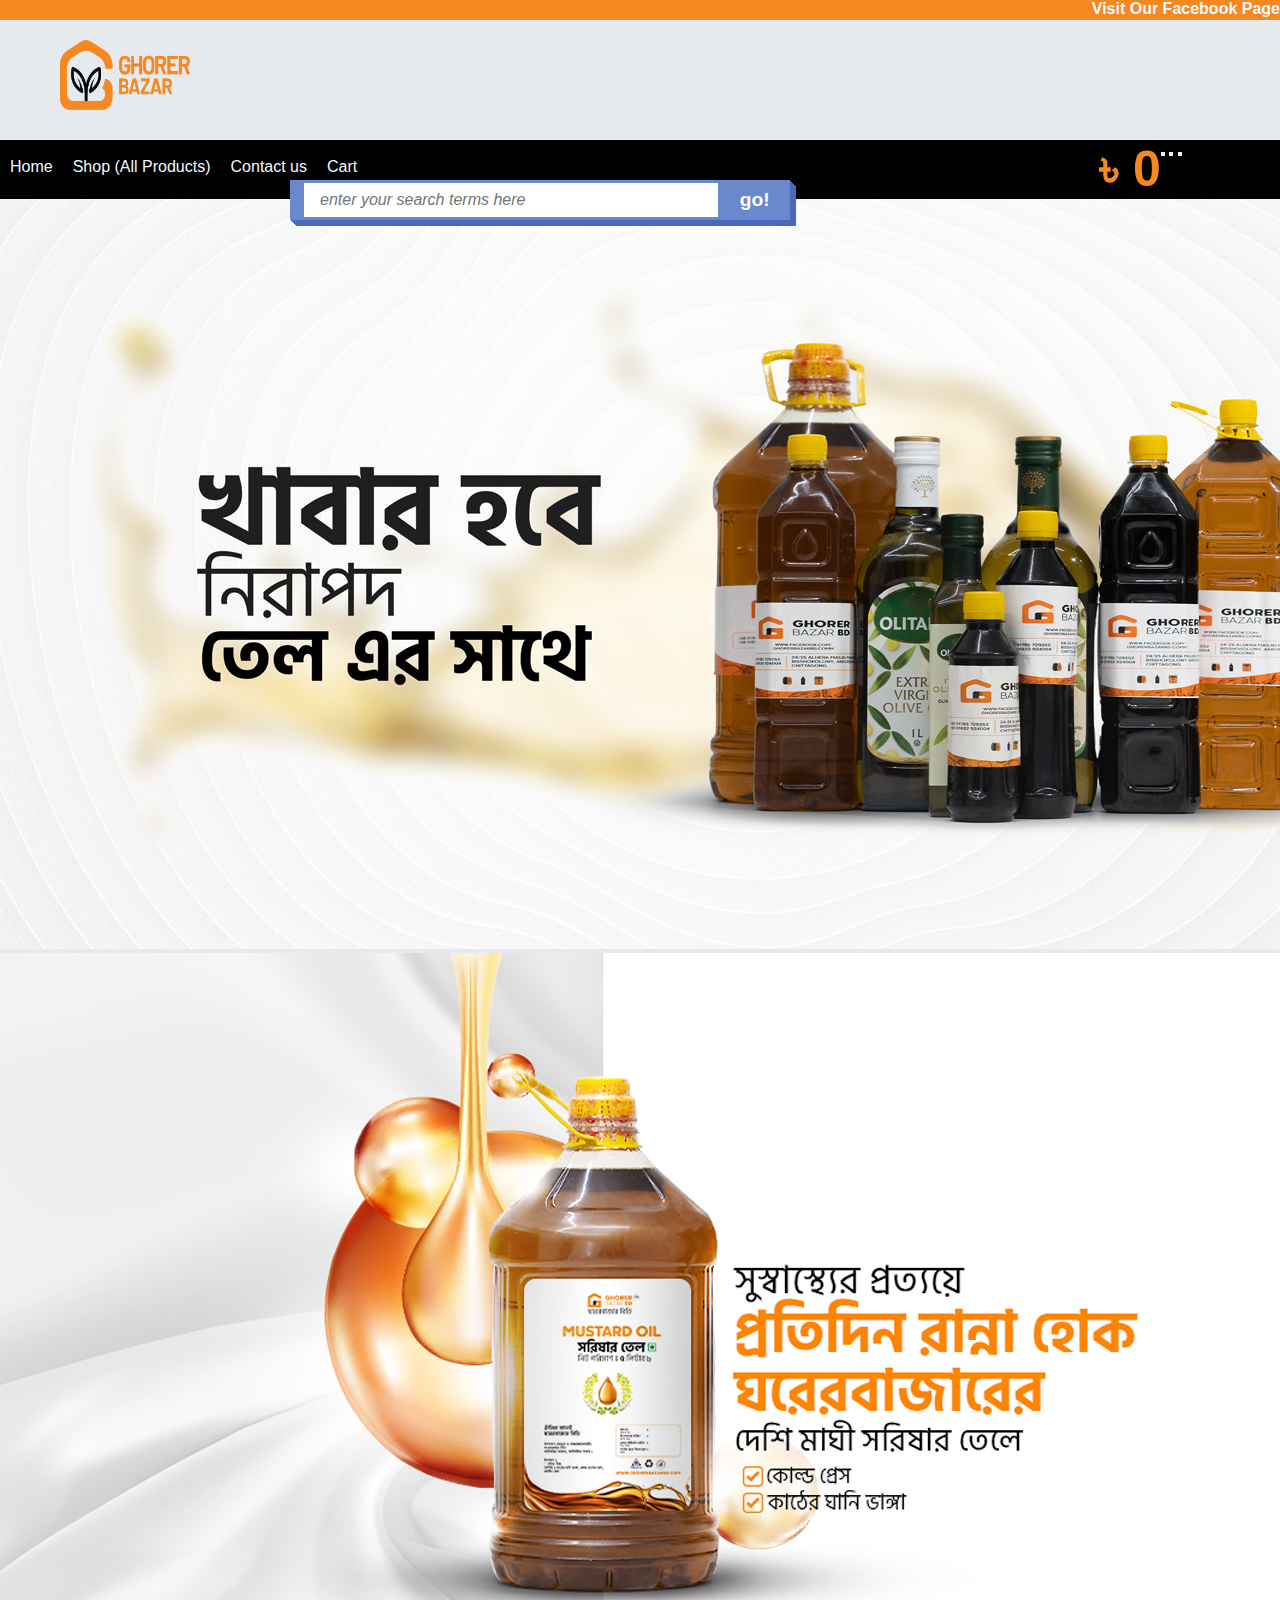
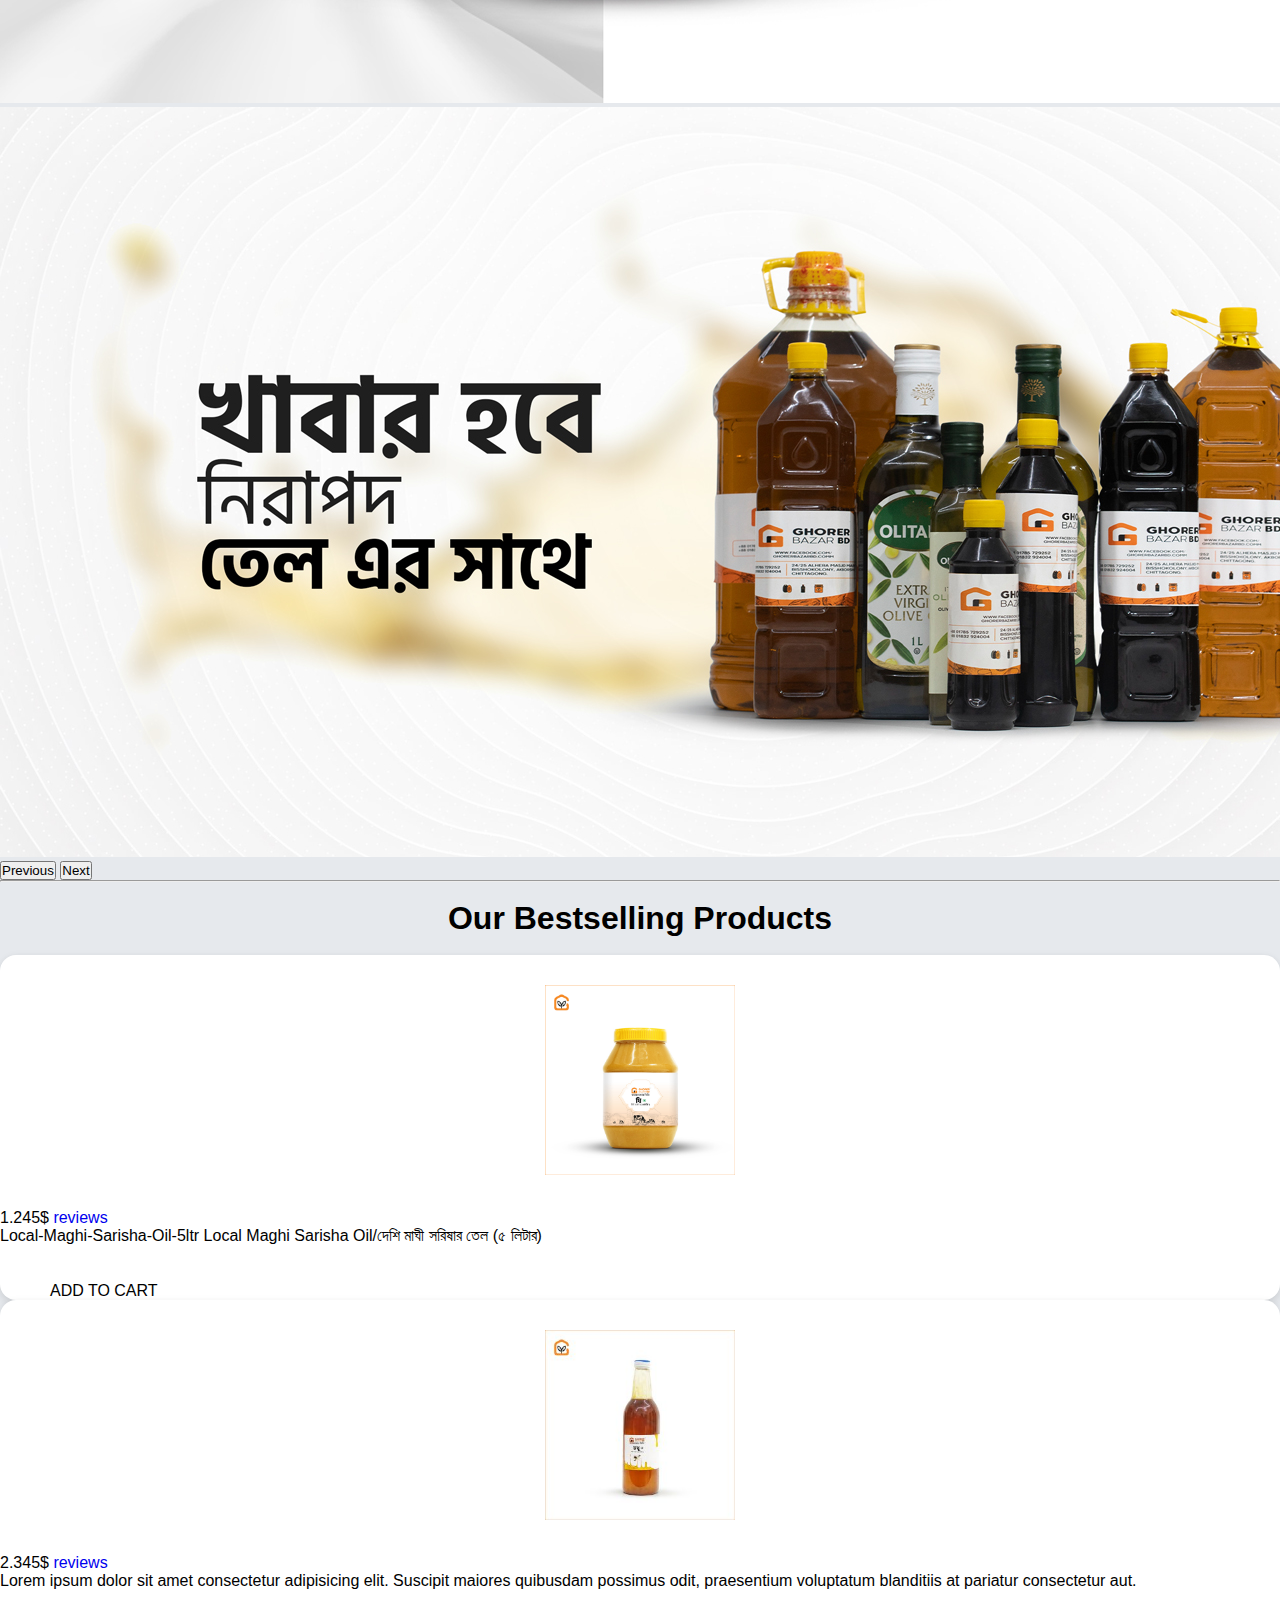
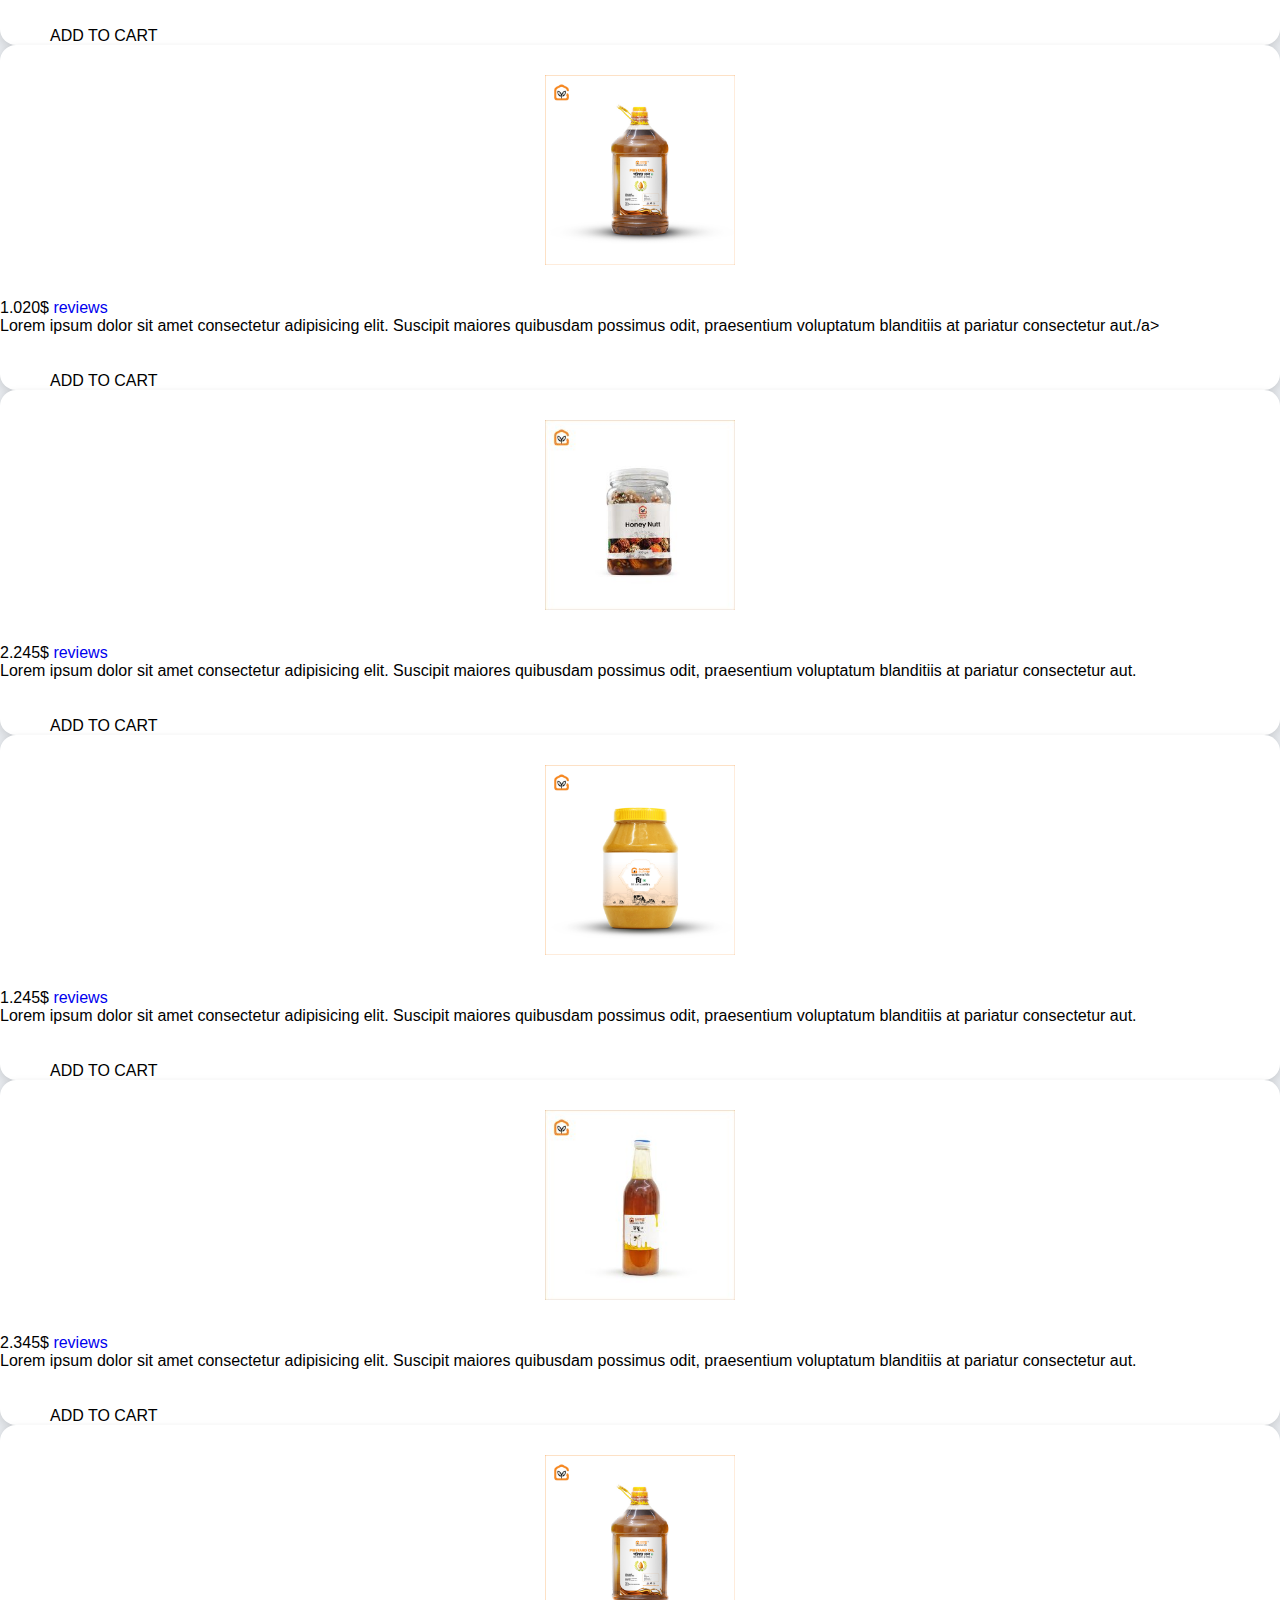
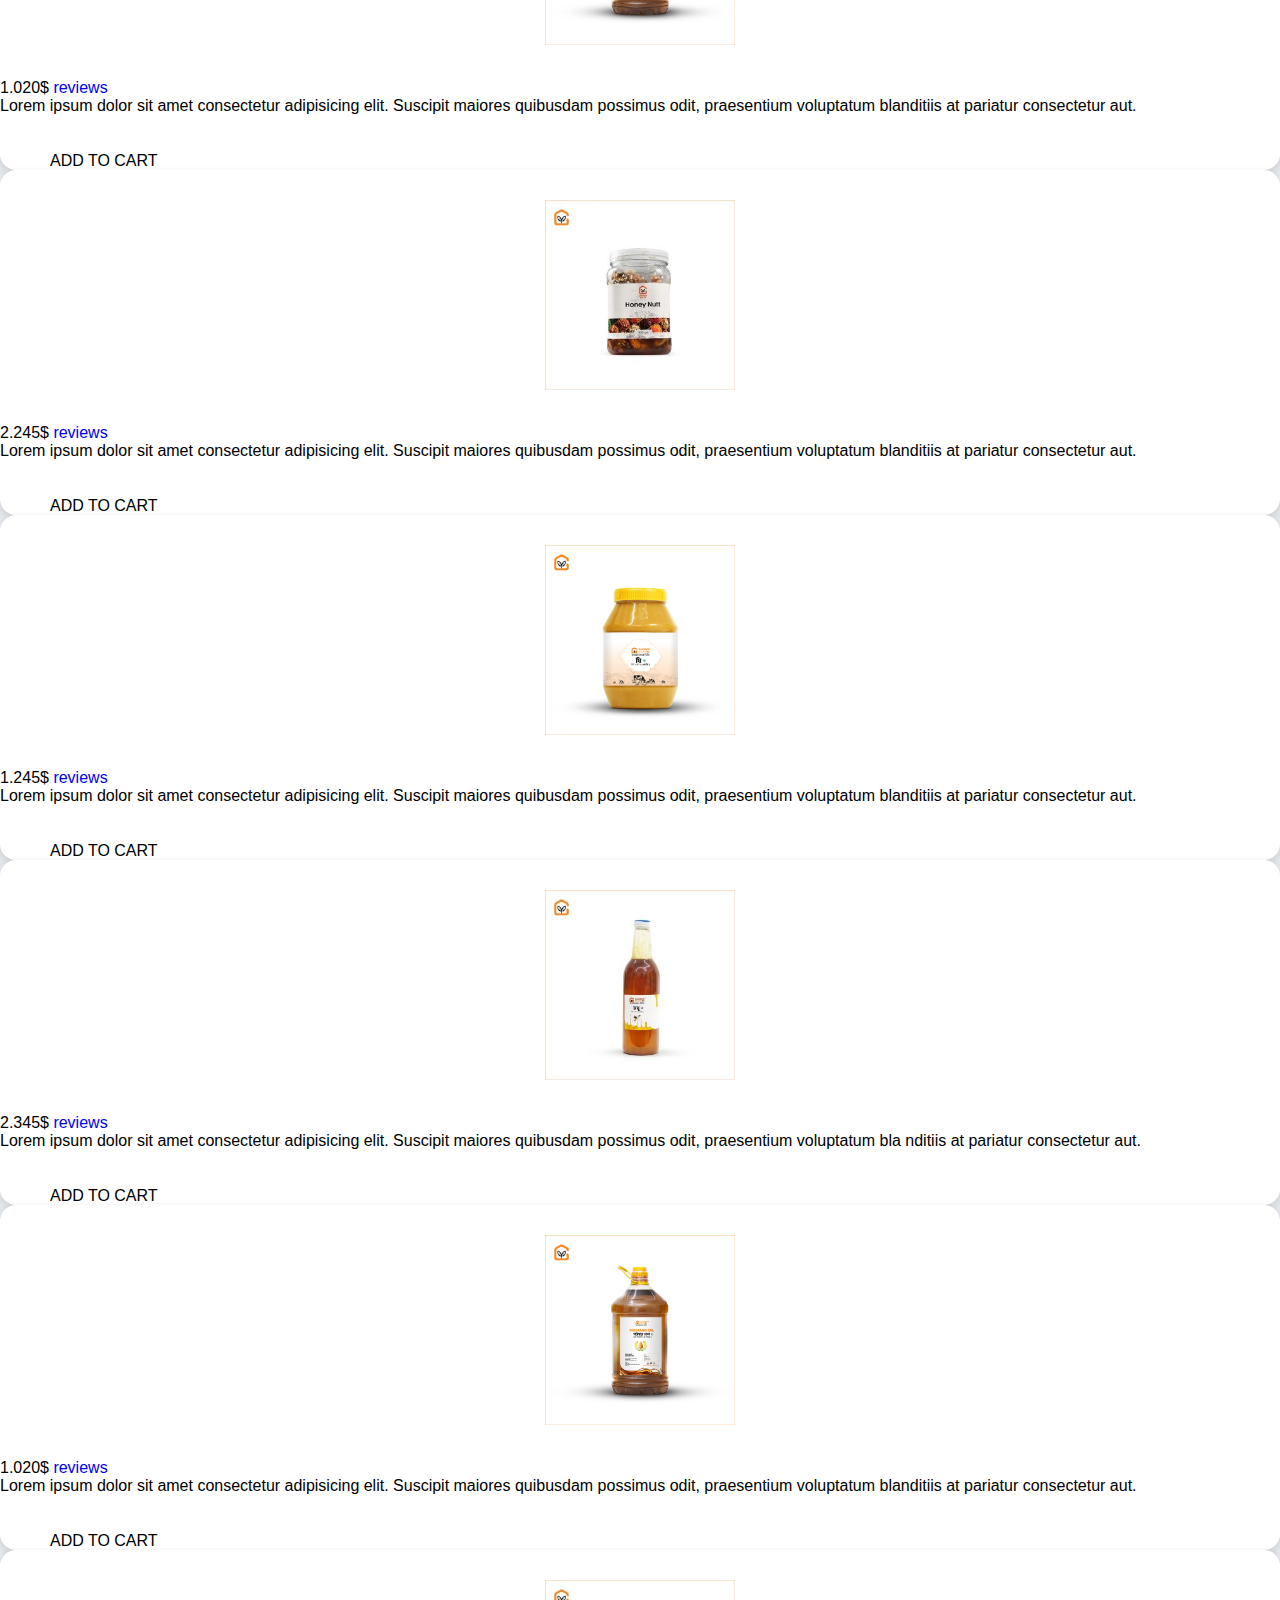
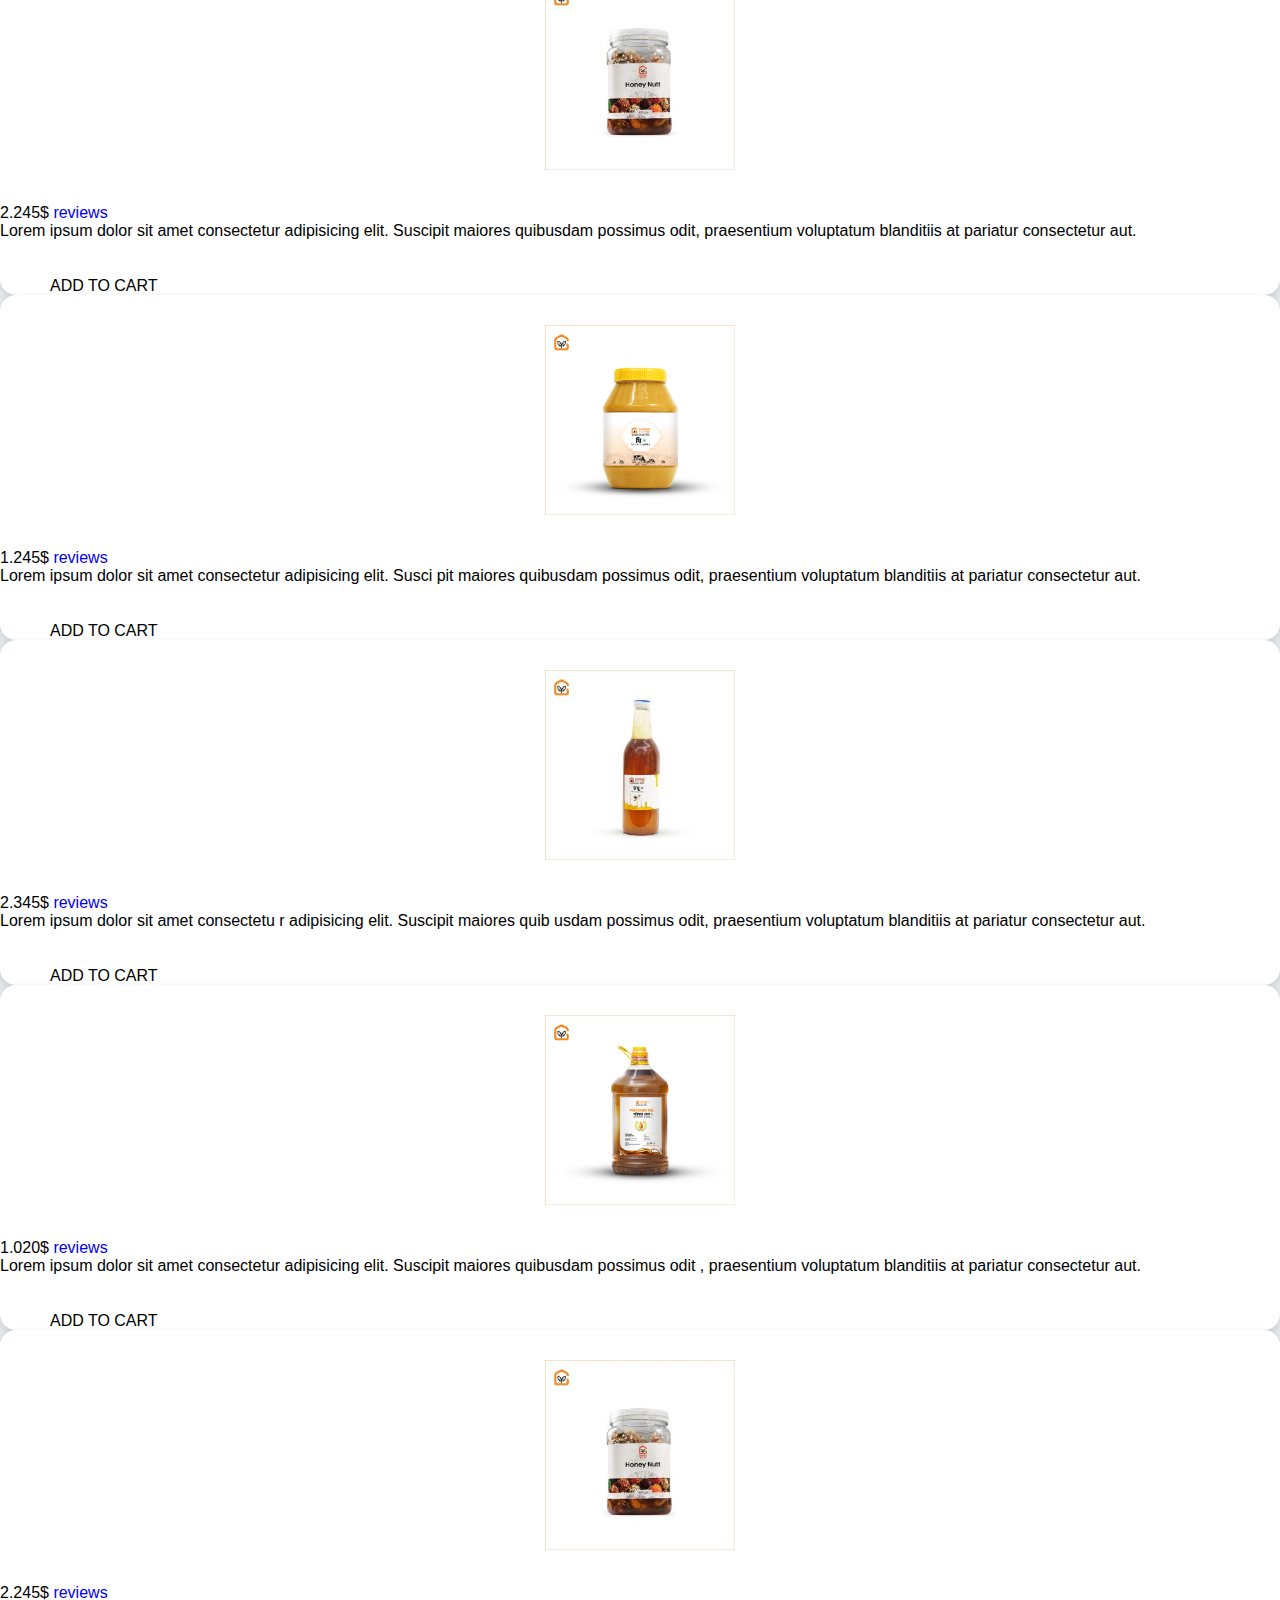
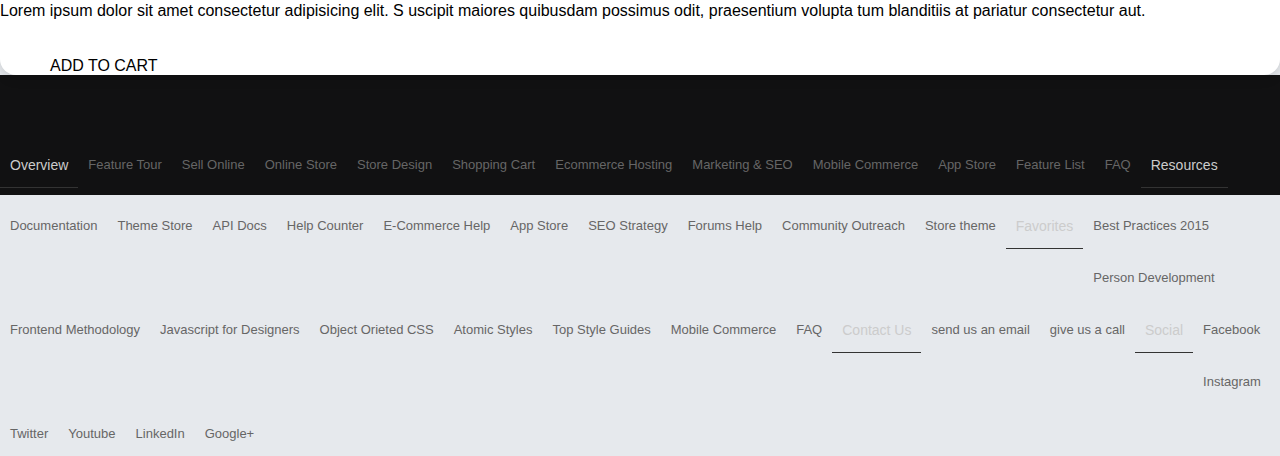
<file: index.html>
<!doctype html>
<html lang="en">

<head>
    <meta charset="utf-8">
    <meta name="viewport" content="width=device-width, initial-scale=1">
    <title>New website</title>
    <link rel="stylesheet" href="style.css">
    <link rel="stylesheet" href="https://cdnjs.cloudflare.com/ajax/libs/font-awesome/6.2.0/css/all.min.css"
        integrity="sha512-xh6O/CkQoPOWDdYTDqeRdPCVd1SpvCA9XXcUnZS2FmJNp1coAFzvtCN9BmamE+4aHK8yyUHUSCcJHgXloTyT2A=="
        crossorigin="anonymous" referrerpolicy="no-referrer" />
    <link href="https://cdn.jsdelivr.net/npm/bootstrap@5.2.2/dist/css/bootstrap.min.css" rel="stylesheet"
        integrity="sha384-Zenh87qX5JnK2Jl0vWa8Ck2rdkQ2Bzep5IDxbcnCeuOxjzrPF/et3URy9Bv1WTRi" crossorigin="anonymous">
</head>

<body>
    <div class="all">
        <div class="minibar">
            <i class="fa-brands fa-facebook-f fb"></i>
            <p class="our">Visit Our Facebook Page</p> 
        </div>
        <div class="bar-2">
            <img class="logo" src="img/logo.png" alt="logo">
            <!-- search bar -->
            <div style="margin-top: -250px; margin-left: -100px;" class="search-bar">
                <input type="text" placeholder="enter your search terms here" />
                <button>go!</button>
            </div>
            <!-- search bar -->
            <div class="dan">
                <a href="my.html"> <i class="fa-solid fa-user use"></i> <p class="use2"> My Account</p></a>
                <a href="#"> <i class="fa-solid fa-headset halp"></i> <p class="halp2">Customer Help</p></a> 
                <a href="#"> <i class="fa-solid fa-cart-shopping check"></i> <p class="out">Checkout</p></a>
            </div>
        </div>
        <div class="barm">
            <ul>
                <li><a href="#"></a>Home</li>
                <li><a href="#"></a>Shop (All Products)</li>
                <li><a href="#"></a>Contact us</li>
                <li><a href="#"></a>Cart</li>
            </ul> 
        </div>
        <div class="shop"> <h4 class="tk">৳ 0 </h4>
            <a href="#"><i class="fa-solid fa-bag-shopping shop2"></i></a>
        </div>
        <!-- selaider -->
        <div id="carouselExampleIndicators" class="carousel slide" data-bs-ride="true">
            <div class="carousel-indicators">
              <button type="button" data-bs-target="#carouselExampleIndicators" data-bs-slide-to="0" class="active" aria-current="true" aria-label="Slide 1"></button>
              <button type="button" data-bs-target="#carouselExampleIndicators" data-bs-slide-to="1" aria-label="Slide 2"></button>
              <button type="button" data-bs-target="#carouselExampleIndicators" data-bs-slide-to="2" aria-label="Slide 3"></button>
            </div>
            <div class="carousel-inner">
              <div class="carousel-item active">
                <img src="img/selaider-1.jpg" class="d-block w-100" alt="Baner">
              </div>
              <div class="carousel-item">
                <img src="img/selaider-2.jpg" class="d-block w-100" alt="Baner">
              </div>
              <div class="carousel-item">
                <img src="img/selaider-1.jpg" class="d-block w-100" alt="Baner">
              </div>
            </div>
            <button class="carousel-control-prev" type="button" data-bs-target="#carouselExampleIndicators" data-bs-slide="prev">
              <span class="carousel-control-prev-icon" aria-hidden="true"></span>
              <span class="visually-hidden">Previous</span>
            </button>
            <button class="carousel-control-next" type="button" data-bs-target="#carouselExampleIndicators" data-bs-slide="next">
              <span class="carousel-control-next-icon" aria-hidden="true"></span>
              <span class="visually-hidden">Next</span>
            </button>
          </div> <hr>

        <!-- selaider -->
      <br>
    <h1 style="text-align: center;">Our Bestselling Products</h1>
       <br> 
        <!-- card-1 -->
        <div class="container-fluid bg-trasparent my-4 p-3" style="position: relative">
            <div class="row row-cols-1 row-cols-xs-2 row-cols-sm-2 row-cols-lg-4 g-3">
              <div class="col hp">
                <div class="card h-100 shadow-sm">
                  <a href="#">
                    <img src="img/Gawa-Ghee-1kg.jpg" class="card-img-top" alt="product.title" />
                  </a>
                  <div class="card-body">
                    <div class="clearfix mb-3">
                      <span class="float-start badge rounded-pill bg-success">1.245$</span>
                      <span class="float-end"><a href="#" class="small text-muted text-uppercase aff-link">reviews</a></span>
                    </div>
                    <h5 class="card-title">
                      <a target="_blank" href="#">Local-Maghi-Sarisha-Oil-5ltr
                        Local Maghi Sarisha Oil/দেশি মাঘী সরিষার তেল (৫ লিটার)</a>
                    </h5>
                    <div class="d-grid gap-2 my-4">
                      <a href="#" class="btn btn-warning bold-btn">add to cart</a>
                    </div>
                    <div class="clearfix mb-1">
                      <span class="float-start"><a href="#"><i class="fas fa-question-circle"></i></a></span>
                      <span class="float-end">
                        <i class="far fa-heart" style="cursor: pointer"></i>
                      </span>
                    </div>
                  </div>
                </div>
              </div>
              <div class="col hp">
                <div class="card h-100 shadow-sm">
                  <a href="#">
                    <img src="img/zfdhhnm.jpg" class="card-img-top" alt="product.title" />
                  </a>
                  <div class="card-body">
                    <div class="clearfix mb-3">
                      <span class="float-start badge rounded-pill bg-success">2.345$</span>
                      <span class="float-end"><a href="#" class="small text-muted text-uppercase aff-link">reviews</a></span>
                    </div>
                    <h5 class="card-title">
                      <a target="_blank" href="#">Lorem ipsum dolor sit amet consectetur 
                        adipisicing elit. Suscipit maiores quibusdam possimus odit, praesentium
                         voluptatum blanditiis at pariatur consectetur aut.</a>
                    </h5>
                    <div class="d-grid gap-2 my-4">
                      <a href="#" class="btn btn-warning bold-btn">add to cart</a>
                    </div>
                    <div class="clearfix mb-1">
                      <span class="float-start"><a href="#"><i class="fas fa-question-circle"></i></a></span>
                      <span class="float-end">
                        <i class="far fa-heart" style="cursor: pointer"></i>
                      </span>
                    </div>
                  </div>
                </div>
              </div>
              <div class="col hp">
                <div class="card h-100 shadow-sm">
                  <a href="#">
                    <img src="img/দেশি মাঘী সরিষার তেল (৫ লিটার).jpg" class="card-img-top" alt="product.title" />
                  </a>
                  <div class="card-body">
                    <div class="clearfix mb-3">
                      <span class="float-start badge rounded-pill bg-success">1.020$</span>
                      <span class="float-end"><a href="#" class="small text-muted text-uppercase aff-link">reviews</a></span>
                    </div>
                    <h5 class="card-title">
                      <a target="_blank" href="#">Lorem ipsum dolor sit amet
                         consectetur adipisicing elit. Suscipit maiores quibusdam possimus odit,
                         praesentium voluptatum blanditiis at pariatur consectetur aut./a>
                    </h5>
                    <div class="d-grid gap-2 my-4">
                      <a href="#" class="btn btn-warning bold-btn">add to cart</a>
                    </div>
                    <div class="clearfix mb-1">
                      <span class="float-start"><a href="#"><i class="fas fa-question-circle"></i></a></span>
                      <span class="float-end">
                        <i class="far fa-heart" style="cursor: pointer"></i>
                      </span>
                    </div>
                  </div>
                </div>
              </div>
              <div class="col hp">
                <div class="card h-100 shadow-sm">
                  <a href="#">
                    <img src="img/মধুচক্র.jpg" class="card-img-top" alt="product.title" />
                  </a>
                  <!-- <div class="label-top shadow-sm">Asus Rog</div>  -->
                  <div class="card-body">
                    <div class="clearfix mb-3">
                      <span class="float-start badge rounded-pill bg-success">2.245$</span>
                      <span class="float-end"><a href="#" class="small text-muted text-uppercase aff-link">reviews</a></span>
                    </div>
                    <h5 class="card-title">
                      <a target="_blank" href="#">Lorem ipsum dolor sit amet consectetur adipisicing elit.
                         Suscipit maiores quibusdam possimus odit, praesentium voluptatum
                          blanditiis at pariatur consectetur aut.</a>
                    </h5>
                    <div class="d-grid gap-2 my-4">
                      <a href="#" class="btn btn-warning bold-btn">add to cart</a>
                    </div>
                    <div class="clearfix mb-1">
                      <span class="float-start"><a href="#"><i class="fas fa-question-circle"></i></a></span>
                      <span class="float-end">
          <i class="far fa-heart" style="cursor: pointer"></i>
                      </span>
                    </div>
                  </div>
                </div>
              </div>
            </div>
          </div>
          <!-- card-2 -->
          <div class="container-fluid bg-trasparent my-4 p-3" style="position: relative">
            <div class="row row-cols-1 row-cols-xs-2 row-cols-sm-2 row-cols-lg-4 g-3">
              <div class="col hp">
                <div class="card h-100 shadow-sm">
                  <a href="#">
                    <img src="img/Gawa-Ghee-1kg.jpg" class="card-img-top" alt="product.title" />
                  </a>
                  <div class="card-body">
                    <div class="clearfix mb-3">
                      <span class="float-start badge rounded-pill bg-success">1.245$</span>
                      <span class="float-end"><a href="#" class="small text-muted text-uppercase aff-link">reviews</a></span>
                    </div>
                    <h5 class="card-title">
                      <a target="_blank" href="#">Lorem ipsum dolor sit amet consectetur adipisicing elit.
                         Suscipit maiores quibusdam possimus odit, praesentium voluptatum blanditiis
                          at pariatur consectetur aut.</a>
                    </h5>
                    <div class="d-grid gap-2 my-4">
                      <a href="#" class="btn btn-warning bold-btn">add to cart</a>
                    </div>
                    <div class="clearfix mb-1">
                      <span class="float-start"><a href="#"><i class="fas fa-question-circle"></i></a></span>
                      <span class="float-end">
                        <i class="far fa-heart" style="cursor: pointer"></i>
                      </span>
                    </div>
                  </div>
                </div>
              </div>
              <div class="col hp">
                <div class="card h-100 shadow-sm">
                  <a href="#">
                    <img src="img/zfdhhnm.jpg" class="card-img-top" alt="product.title" />
                  </a>
                  <div class="card-body">
                    <div class="clearfix mb-3">
                      <span class="float-start badge rounded-pill bg-success">2.345$</span>
                      <span class="float-end"><a href="#" class="small text-muted text-uppercase aff-link">reviews</a></span>
                    </div>
                    <h5 class="card-title">
                      <a target="_blank" href="#">Lorem ipsum dolor sit amet consectetur adipisicing elit.
                         Suscipit maiores quibusdam possimus odit, praesentium voluptatum 
                         blanditiis at pariatur consectetur aut.</a>
                    </h5>
                    <div class="d-grid gap-2 my-4">
                      <a href="#" class="btn btn-warning bold-btn">add to cart</a>
                    </div>
                    <div class="clearfix mb-1">
                      <span class="float-start"><a href="#"><i class="fas fa-question-circle"></i></a></span>
                      <span class="float-end">
                        <i class="far fa-heart" style="cursor: pointer"></i>
                      </span>
                    </div>
                  </div>
                </div>
              </div>
              <div class="col hp">
                <div class="card h-100 shadow-sm">
                  <a href="#">
                    <img src="img/দেশি মাঘী সরিষার তেল (৫ লিটার).jpg" class="card-img-top" alt="product.title" />
                  </a>
                  <div class="card-body">
                    <div class="clearfix mb-3">
                      <span class="float-start badge rounded-pill bg-success">1.020$</span>
                      <span class="float-end"><a href="#" class="small text-muted text-uppercase aff-link">reviews</a></span>
                    </div>
                    <h5 class="card-title">
                      <a target="_blank" href="#">Lorem ipsum dolor sit amet consectetur adipisicing elit.
                         Suscipit maiores quibusdam possimus odit, praesentium voluptatum
                          blanditiis at pariatur consectetur aut.</a>
                    </h5>
                    <div class="d-grid gap-2 my-4">
                      <a href="#" class="btn btn-warning bold-btn">add to cart</a>
                    </div>
                    <div class="clearfix mb-1">
                      <span class="float-start"><a href="#"><i class="fas fa-question-circle"></i></a></span>
                      <span class="float-end">
                        <i class="far fa-heart" style="cursor: pointer"></i>
                      </span>
                    </div>
                  </div>
                </div>
              </div>
              <div class="col hp">
                <div class="card h-100 shadow-sm">
                  <a href="#">
                    <img src="img/মধুচক্র.jpg" class="card-img-top" alt="product.title" />
                  </a>
                  <!-- <div class="label-top shadow-sm">Asus Rog</div>  -->
                  <div class="card-body">
                    <div class="clearfix mb-3">
                      <span class="float-start badge rounded-pill bg-success">2.245$</span>
                      <span class="float-end"><a href="#" class="small text-muted text-uppercase aff-link">reviews</a></span>
                    </div>
                    <h5 class="card-title">
                      <a target="_blank" href="#">Lorem ipsum dolor sit amet consectetur adipisicing elit. Suscipit
                         maiores quibusdam possimus odit, praesentium voluptatum blanditiis at pariatur consectetur aut.</a>
                    </h5>
                    <div class="d-grid gap-2 my-4">
                      <a href="#" class="btn btn-warning bold-btn">add to cart</a>
                    </div>
                    <div class="clearfix mb-1">
                      <span class="float-start"><a href="#"><i class="fas fa-question-circle"></i></a></span>
                      <span class="float-end">
          <i class="far fa-heart" style="cursor: pointer"></i>
                      </span>
                    </div>
                  </div>
                </div>
              </div>
            </div>
          </div>
          <div class="container-fluid bg-trasparent my-4 p-3" style="position: relative">
            <div class="row row-cols-1 row-cols-xs-2 row-cols-sm-2 row-cols-lg-4 g-3">
              <div class="col hp">
                <div class="card h-100 shadow-sm">
                  <a href="#">
                    <img src="img/Gawa-Ghee-1kg.jpg" class="card-img-top" alt="product.title" />
                  </a>
                  <div class="card-body">
                    <div class="clearfix mb-3">
                      <span class="float-start badge rounded-pill bg-success">1.245$</span>
                      <span class="float-end"><a href="#" class="small text-muted text-uppercase aff-link">reviews</a></span>
                    </div>
                    <h5 class="card-title">
                      <a target="_blank" href="#">Lorem ipsum dolor sit amet consectetur adipisicing elit.
                         Suscipit maiores quibusdam possimus odit, praesentium voluptatum
                          blanditiis at pariatur consectetur aut.</a>
                    </h5>
                    <div class="d-grid gap-2 my-4">
                      <a href="#" class="btn btn-warning bold-btn">add to cart</a>
                    </div>
                    <div class="clearfix mb-1">
                      <span class="float-start"><a href="#"><i class="fas fa-question-circle"></i></a></span>
                      <span class="float-end">
                        <i class="far fa-heart" style="cursor: pointer"></i>
                      </span>
                    </div>
                  </div>
                </div>
              </div>
              <div class="col hp">
                <div class="card h-100 shadow-sm">
                  <a href="#">
                    <img src="img/zfdhhnm.jpg" class="card-img-top" alt="product.title" />
                  </a>
                  <div class="card-body">
                    <div class="clearfix mb-3">
                      <span class="float-start badge rounded-pill bg-success">2.345$</span>
                      <span class="float-end"><a href="#" class="small text-muted text-uppercase aff-link">reviews</a></span>
                    </div>
                    <h5 class="card-title">
                      <a target="_blank" href="#">Lorem ipsum dolor sit amet consectetur adipisicing elit. 
                        Suscipit maiores quibusdam possimus odit, praesentium voluptatum bla
                        nditiis at pariatur consectetur aut.</a>
                    </h5>
                    <div class="d-grid gap-2 my-4">
                      <a href="#" class="btn btn-warning bold-btn">add to cart</a>
                    </div>
                    <div class="clearfix mb-1">
                      <span class="float-start"><a href="#"><i class="fas fa-question-circle"></i></a></span>
                      <span class="float-end">
                        <i class="far fa-heart" style="cursor: pointer"></i>
                      </span>
                    </div>
                  </div>
                </div>
              </div>
              <div class="col hp">
                <div class="card h-100 shadow-sm">
                  <a href="#">
                    <img src="img/দেশি মাঘী সরিষার তেল (৫ লিটার).jpg" class="card-img-top" alt="product.title" />
                  </a>
                  <div class="card-body">
                    <div class="clearfix mb-3">
                      <span class="float-start badge rounded-pill bg-success">1.020$</span>
                      <span class="float-end"><a href="#" class="small text-muted text-uppercase aff-link">reviews</a></span>
                    </div>
                    <h5 class="card-title">
                      <a target="_blank" href="#">Lorem ipsum dolor sit amet consectetur adipisicing elit. Suscipit 
                        maiores quibusdam possimus odit, praesentium voluptatum 
                        blanditiis at pariatur consectetur aut.</a>
                    </h5>
                    <div class="d-grid gap-2 my-4">
                      <a href="#" class="btn btn-warning bold-btn">add to cart</a>
                    </div>
                    <div class="clearfix mb-1">
                      <span class="float-start"><a href="#"><i class="fas fa-question-circle"></i></a></span>
                      <span class="float-end">
                        <i class="far fa-heart" style="cursor: pointer"></i>
                      </span>
                    </div>
                  </div>
                </div>
              </div>
              <div class="col hp">
                <div class="card h-100 shadow-sm">
                  <a href="#">
                    <img src="img/মধুচক্র.jpg" class="card-img-top" alt="product.title" />
                  </a>
                  <!-- <div class="label-top shadow-sm">Asus Rog</div>  -->
                  <div class="card-body">
                    <div class="clearfix mb-3">
                      <span class="float-start badge rounded-pill bg-success">2.245$</span>
                      <span class="float-end"><a href="#" class="small text-muted text-uppercase aff-link">reviews</a></span>
                    </div>
                    <h5 class="card-title">
                      <a target="_blank" href="#">Lorem ipsum dolor sit amet consectetur adipisicing elit. Suscipit 
                        maiores quibusdam possimus odit, praesentium voluptatum blanditiis at pariatur consectetur aut.</a>
                    </h5>
                    <div class="d-grid gap-2 my-4">
                      <a href="#" class="btn btn-warning bold-btn">add to cart</a>
                    </div>
                    <div class="clearfix mb-1">
                      <span class="float-start"><a href="#"><i class="fas fa-question-circle"></i></a></span>
                      <span class="float-end">
          <i class="far fa-heart" style="cursor: pointer"></i>
                      </span>
                    </div>
                  </div>
                </div>
              </div>
            </div>
          </div>
          <div class="container-fluid bg-trasparent my-4 p-3" style="position: relative">
            <div class="row row-cols-1 row-cols-xs-2 row-cols-sm-2 row-cols-lg-4 g-3">
              <div class="col hp">
                <div class="card h-100 shadow-sm">
                  <a href="#">
                    <img src="img/Gawa-Ghee-1kg.jpg" class="card-img-top" alt="product.title" />
                  </a>
                  <div class="card-body">
                    <div class="clearfix mb-3">
                      <span class="float-start badge rounded-pill bg-success">1.245$</span>
                      <span class="float-end"><a href="#" class="small text-muted text-uppercase aff-link">reviews</a></span>
                    </div>
                    <h5 class="card-title">
                      <a target="_blank" href="#">Lorem ipsum dolor sit amet consectetur adipisicing elit. Susci
                        pit maiores quibusdam possimus odit, praesentium voluptatum blanditiis at pariatur consectetur aut.</a>
                    </h5>
                    <div class="d-grid gap-2 my-4">
                      <a href="#" class="btn btn-warning bold-btn">add to cart</a>
                    </div>
                    <div class="clearfix mb-1">
                      <span class="float-start"><a href="#"><i class="fas fa-question-circle"></i></a></span>
                      <span class="float-end">
                        <i class="far fa-heart" style="cursor: pointer"></i>
                      </span>
                    </div>
                  </div>
                </div>
              </div>
              <div class="col hp">
                <div class="card h-100 shadow-sm">
                  <a href="#">
                    <img src="img/zfdhhnm.jpg" class="card-img-top" alt="product.title" />
                  </a>
                  <div class="card-body">
                    <div class="clearfix mb-3">
                      <span class="float-start badge rounded-pill bg-success">2.345$</span>
                      <span class="float-end"><a href="#" class="small text-muted text-uppercase aff-link">reviews</a></span>
                    </div>
                    <h5 class="card-title">
                      <a target="_blank" href="#">Lorem ipsum dolor sit amet consectetu
                        r adipisicing elit. Suscipit maiores quib
                        usdam possimus odit, praesentium voluptatum blanditiis at pariatur consectetur aut.</a>
                    </h5>
                    <div class="d-grid gap-2 my-4">
                      <a href="#" class="btn btn-warning bold-btn">add to cart</a>
                    </div>
                    <div class="clearfix mb-1">
                      <span class="float-start"><a href="#"><i class="fas fa-question-circle"></i></a></span>
                      <span class="float-end">
                        <i class="far fa-heart" style="cursor: pointer"></i>
                      </span>
                    </div>
                  </div>
                </div>
              </div>
              <div class="col hp">
                <div class="card h-100 shadow-sm">
                  <a href="#">
                    <img src="img/দেশি মাঘী সরিষার তেল (৫ লিটার).jpg" class="card-img-top" alt="product.title" />
                  </a>
                  <div class="card-body">
                    <div class="clearfix mb-3">
                      <span class="float-start badge rounded-pill bg-success">1.020$</span>
                      <span class="float-end"><a href="#" class="small text-muted text-uppercase aff-link">reviews</a></span>
                    </div>
                    <h5 class="card-title">
                      <a target="_blank" href="#">Lorem ipsum dolor sit amet consectetur
                         adipisicing elit. Suscipit maiores quibusdam possimus odit
                        , praesentium voluptatum blanditiis at pariatur consectetur aut.</a>
                    </h5>
                    <div class="d-grid gap-2 my-4">
                      <a href="#" class="btn btn-warning bold-btn">add to cart</a>
                    </div>
                    <div class="clearfix mb-1">
                      <span class="float-start"><a href="#"><i class="fas fa-question-circle"></i></a></span>
                      <span class="float-end">
                        <i class="far fa-heart" style="cursor: pointer"></i>
                      </span>
                    </div>
                  </div>
                </div>
              </div>
              <div class="col hp">
                <div class="card h-100 shadow-sm">
                  <a href="#">
                    <img src="img/মধুচক্র.jpg" class="card-img-top" alt="product.title" />
                  </a>
                  <!-- <div class="label-top shadow-sm">Asus Rog</div>  -->
                  <div class="card-body">
                    <div class="clearfix mb-3">
                      <span class="float-start badge rounded-pill bg-success">2.245$</span>
                      <span class="float-end"><a href="#" class="small text-muted text-uppercase aff-link">reviews</a></span>
                    </div>
                    <h5 class="card-title">
                      <a target="_blank" href="#">Lorem ipsum dolor sit amet consectetur adipisicing elit. S
                        uscipit maiores quibusdam possimus odit, praesentium volupta
                        tum blanditiis at pariatur consectetur aut.</a>
                    </h5>
                    <div class="d-grid gap-2 my-4">
                      <a href="#" class="btn btn-warning bold-btn">add to cart</a>
                    </div>
                    <div class="clearfix mb-1">
                      <span class="float-start"><a href="#"><i class="fas fa-question-circle"></i></a></span>
                      <span class="float-end">
          <i class="far fa-heart" style="cursor: pointer"></i>
                      </span>
                    </div>
                  </div>
                </div>
              </div>
            </div>
          </div>
          <!-- footer -->
          <footer class="footer">
            <div class="container">
              <div class="row">
                <div class="col-sm-3">
                  <ul>
                    <li class="title">Overview</li>
                    <li><a href="#">Feature Tour</a></li>
                    <li><a href="#">Sell Online</a></li>
                    <li><a href="#">Online Store</a></li>
                    <li><a href="#">Store Design</a></li>
                    <li><a href="#">Shopping Cart</a></li>
                    <li><a href="#">Ecommerce Hosting</a></li>
                    <li><a href="#">Marketing & SEO</a></li>
                    <li><a href="#">Mobile Commerce</a></li>
                    <li><a href="#">App Store</a></li>
                    <li><a href="#">Feature List</a></li>
                    <li><a href="#">FAQ</a></li>
                  </ul>
                </div>
                <div class="col-sm-3">
                  <ul>
                    <li class="title">Resources</li>
                    <li><a href="#">Documentation</a></li>
                    <li><a href="#">Theme Store</a></li>
                    <li><a href="#">API Docs</a></li>
                    <li><a href="#">Help Counter</a></li>
                    <li><a href="#">E-Commerce Help</a></li>
                    <li><a href="#">App Store</a></li>
                    <li><a href="#">SEO Strategy</a></li>
                    <li><a href="#">Forums Help</a></li>
                    <li><a href="#">Community Outreach</a></li>
                    <li><a href="#">Store theme</a></li>
                  </ul>
                </div>
                <div class="col-sm-3">
                  <ul>
                    <li class="title">Favorites</li>
                    <li><a href="#">Best Practices 2015</a></li>
                    <li><a href="#">Person Development</a></li>
                    <li><a href="#">Frontend Methodology</a></li>
                    <li><a href="#">Javascript for Designers</a></li>
                    <li><a href="#">Object Orieted CSS</a></li>
                    <li><a href="#">Atomic Styles</a></li>
                    <li><a href="#">Top Style Guides</a></li>
                    <li><a href="#">Mobile Commerce</a></li>
                    <li><a href="#">FAQ</a></li>
                  </ul>
                </div>
                <div class="col-sm-3">
                  <ul>
                    <li class="title">Contact Us</li>
                    <li><a href="#">send us an email</a></li>
                    <li><a href="#">give us a call</a></li>
                  </ul>
                  <ul>
                    <li class="title">Social</li>
                    <li><a href="#">Facebook</a></li>
                    <li><a href="#">Instagram</a></li>
                    <li><a href="#">Twitter</a></li>
                    <li><a href="#">Youtube</a></li>
                    <li><a href="#">LinkedIn</a></li>
                    <li><a href="#">Google+</a></li>
                  </ul>
                </div>
              </div>
            </div>
          </footer>
    </div>
    <script src="https://cdn.jsdelivr.net/npm/bootstrap@5.2.2/dist/js/bootstrap.bundle.min.js"
        integrity="sha384-OERcA2EqjJCMA+/3y+gxIOqMEjwtxJY7qPCqsdltbNJuaOe923+mo//f6V8Qbsw3" crossorigin="anonymous">
    </script>
</body>

</html>
</file>
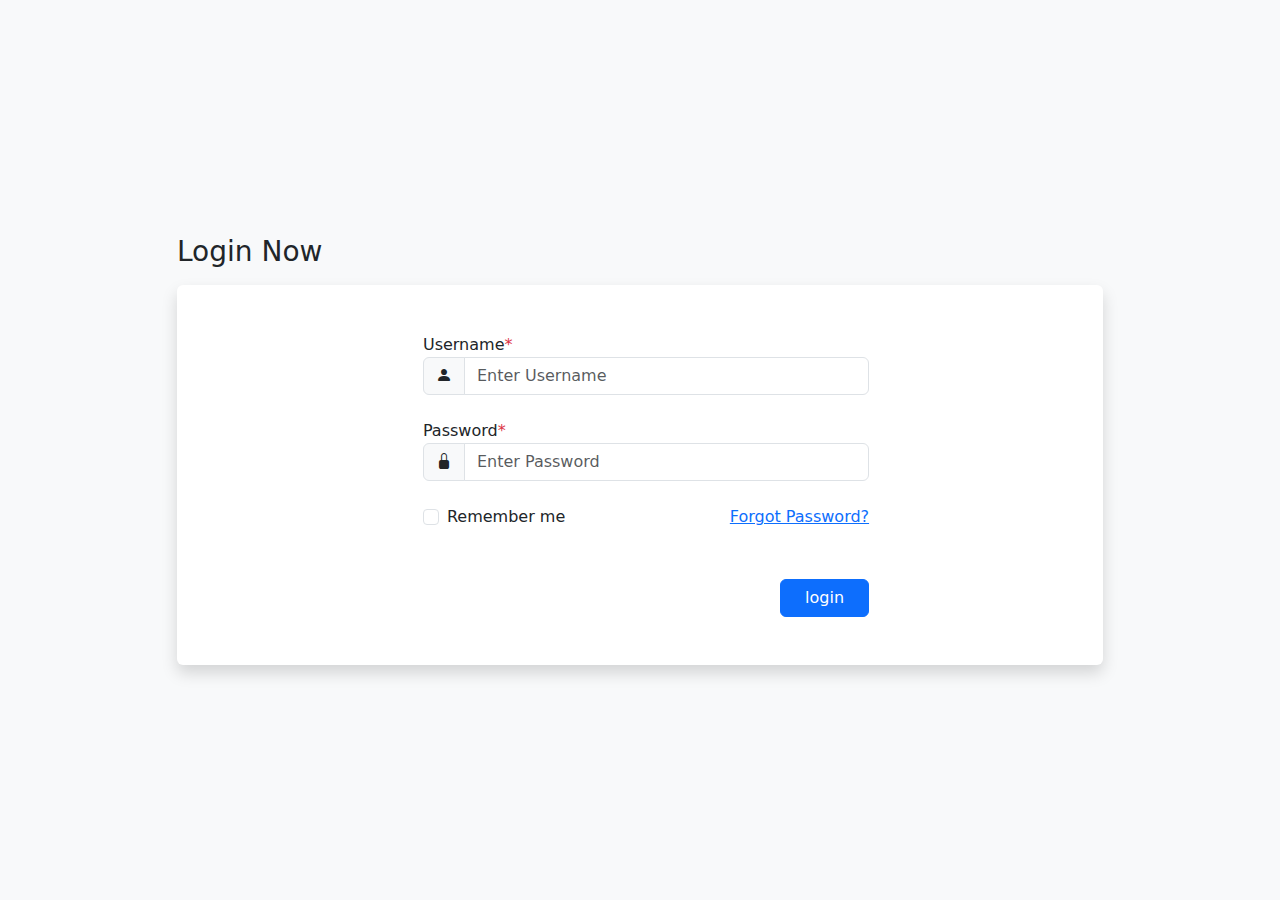
<file: my.html>
<!DOCTYPE html>
<html lang="en">

<head>
    <title>How To Create</title>
    <link rel="stylesheet" href="style.css">
    <meta charset="utf-8">
    <meta name="viewport" content="width=device-width, initial-scale=1">
    <link rel="stylesheet" href="https://cdn.jsdelivr.net/npm/bootstrap-icons@1.4.1/font/bootstrap-icons.css">
    <link href="https://cdn.jsdelivr.net/npm/bootstrap@5.0.2/dist/css/bootstrap.min.css" rel="stylesheet">


</head>

<body>

    <div class="login-page bg-light">
        <div class="container">
            <div class="row">
                <div class="col-lg-10 offset-lg-1">
                    <h3 class="mb-3">Login Now</h3>
                    <div class="bg-white shadow rounded">
                        <div class="row">
                            <div class="col-md-7 pe-0">
                                <div class="form-left h-100 py-5 px-5">
                                    <form action="" class="row g-4">
                                        <div class="col-12">
                                            <label>Username<span class="text-danger">*</span></label>
                                            <div class="input-group">
                                                <div class="input-group-text"><i class="bi bi-person-fill"></i></div>
                                                <input type="text" class="form-control" placeholder="Enter Username">
                                            </div>
                                        </div>
                                        <div class="col-12">
                                            <label>Password<span class="text-danger">*</span></label>
                                            <div class="input-group">
                                                <div class="input-group-text"><i class="bi bi-lock-fill"></i></div>
                                                <input type="text" class="form-control" placeholder="Enter Password">
                                            </div>
                                        </div>
                                        <div class="col-sm-6">
                                            <div class="form-check">
                                                <input class="form-check-input" type="checkbox" id="inlineFormCheck">
                                                <label class="form-check-label" for="inlineFormCheck">Remember
                                                    me</label>
                                            </div>
                                        </div>
                                        <div class="col-sm-6">
                                            <a href="#" class="float-end text-primary">Forgot Password?</a>
                                        </div>
                                        <div class="col-12">
                                            <button type="submit"
                                                class="btn btn-primary px-4 float-end mt-4">login</button>
                                        </div>
                                    </form>
                                </div>
                            </div>
                        </div>
            </div>
        </div>
    </div>

   

</body>

</html>
</file>
<file: style.css>
*{
   margin: auto;
   padding: 0px;
   box-sizing: border-box;
}
.minibar{
    height: 20px;
    width: 100%;
    background-color:#F68821;
}
.our{
    margin-top: -px;
    font-weight: bold;
    float: right;
    color: aliceblue;
}
.fb{
    float: right;
    margin-right: 180px;
    color: aliceblue;
}
.logo{
    height: 70px;
    width: 130px;
    float: left;
    margin-top: 20px;
    margin-left: 60px;
}
/* search bar */
.search-bar {
    position: absolute;
    top: 50%;
    left: 50%;
    display: flex;
    transform: translate(-50%,-50%);
    background: #6a89cc;
    width: 500px;
    height: 40px;
    padding: 0.2rem 0.6rem 0.2rem 0.2rem;  
    box-sizing: border-box;
    box-shadow: 1px 1px 0 0 #4a69bd,
                2px 2px 0 0 #4a69bd,
                3px 3px 0 0 #4a69bd,
                4px 4px 0 0 #4a69bd,
                5px 5px 0 0 #4a69bd,
                6px 6px 0 0 #4a69bd
  }
  
  .search-bar input {
    border: 0;
    outline: none;
    height: 100%;
    width: 85%;
    padding: 0 1rem;
    font-size: 1rem;
    font-style: italic;
  }
  
  .search-bar button {
    margin-left: auto;
    background: none;
    border: none;
    color: white;
    font-weight: bolder;
    font-size: 1.2rem;
    cursor: pointer;
    padding: 0;
    outline: none;
  }

/* search bar */
.use{
    float: right;
    font-size: 50px;
    margin-top: 30px;
    margin-right: -160px;
}
.use2{
    float: right;
    margin-top:80px;
    margin-right: -175px;
}
.halp{
    float: right;
    font-size: 50px;
    margin-top: 30px;
    margin-right:-260px;
}
.halp2{
    float: right;
    margin-right: -290px;
    margin-top: 80px;
}
.check{
    float: right;
    font-size: 50px;
    margin-top: 30px;
    margin-right: -355px;
}
.out{
    float: right;
    margin-right: -365px;
    margin-top: 80px;
}
.barm{
    height: 70px;
    width: 100%;
    background-color: black;
    margin-top: 120px;
}
ul{
    color: aliceblue;
}
ul li{
    float: left;
    padding: 10px;
    list-style: none;
    margin-top: 8px;
}
ul li:hover{
    color: rgb(228, 14, 192);
}
.shop{
    color: #F68821;
    font-size: 50px;
    margin-left: 1100px;
    margin-top: -70px;
}
.shop a{
    color: #F68821;
}
.tk{
    float: left;
}

body{
  font-family: 'Muli', sans-serif;
  background:#ddd;
}
.shell{
  padding:80px 0;
}
.wsk-cp-product{
  background:#fff;
  padding:15px;
  border-radius:6px;
  box-shadow: 0 1px 3px rgba(0,0,0,0.12), 0 1px 2px rgba(0,0,0,0.24);
  position:relative;
  margin:20px auto;
}
.wsk-cp-img{
  position:absolute;
  top:5px;
  left:50%;
  transform:translate(-50%);
  -webkit-transform:translate(-50%);
  -ms-transform:translate(-50%);
  -moz-transform:translate(-50%);
  -o-transform:translate(-50%);
  -khtml-transform:translate(-50%);
  width: 100%;
  padding: 15px;
  transition: all 0.2s ease-in-out;
}
.wsk-cp-img img{
  width:100%;
  transition: all 0.2s ease-in-out;
  border-radius:6px;
}
.wsk-cp-product:hover .wsk-cp-img{
  top:-40px;
}
.wsk-cp-product:hover .wsk-cp-img img{
  box-shadow: 0 19px 38px rgba(0,0,0,0.30), 0 15px 12px rgba(0,0,0,0.22);
}
.wsk-cp-text{
  padding-top:150%;
}
.wsk-cp-text .category{
  text-align:center;
  font-size:12px;
  font-weight:bold;
  padding:5px;
  margin-bottom:45px;
  position:relative;
  transition: all 0.2s ease-in-out;
}
.wsk-cp-text .category > *{
  position:absolute;
  top:50%;
  left:50%;
  transform: translate(-50%,-50%);
  -webkit-transform: translate(-50%,-50%);
  -moz-transform: translate(-50%,-50%);
  -ms-transform: translate(-50%,-50%);
  -o-transform: translate(-50%,-50%);
  -khtml-transform: translate(-50%,-50%);
    
}
.wsk-cp-text .category > span{
  padding: 12px 30px;
  border: 1px solid #313131;
  background:#212121;
  color:#fff;
  box-shadow: 0 19px 38px rgba(0,0,0,0.30), 0 15px 12px rgba(0,0,0,0.22);
  border-radius:27px;
  transition: all 0.05s ease-in-out;
  
}
.wsk-cp-product:hover .wsk-cp-text .category > span{
  border-color:#ddd;
  box-shadow: none;
  padding: 11px 28px;
}
.wsk-cp-product:hover .wsk-cp-text .category{
  margin-top: 0px;
}
.wsk-cp-text .title-product{
  text-align:center;
}
.wsk-cp-text .title-product h3{
  font-size:20px;
  font-weight:bold;
  margin:15px auto;
  overflow: hidden;
    white-space: nowrap;
    text-overflow: ellipsis;
  width:100%;
}
.wsk-cp-text .description-prod p{
  margin:0;
}
/* Truncate */
.wsk-cp-text .description-prod {
  text-align:center;
  width: 100%;
  height:62px;
  overflow: hidden;
    display: -webkit-box;
    -webkit-line-clamp: 3;
    -webkit-box-orient: vertical;
  margin-bottom:15px;
}
.card-footer{
  padding: 25px 0 5px;
  border-top: 1px solid #ddd;
}
.card-footer:after, .card-footer:before{
  content:'';
  display:table;
}
.card-footer:after{
  clear:both;
}
.card-footer .wcf-left{
  float:left;
}
.card-footer .wcf-right{
  float:right;
}
.price{
  font-size:18px;
  font-weight:bold;
}
a.buy-btn{
  display:block;
  color:#212121;
  text-align:center;
  font-size: 18px;
  width:35px;
  height:35px;
  line-height:35px;
  border-radius:50%;
  border:1px solid #212121;
  transition: all 0.2s ease-in-out;
}
a.buy-btn:hover , a.buy-btn:active, a.buy-btn:focus{
  border-color: #FF9800;
  background: #FF9800;
  color: #fff;
  text-decoration:none;
}
.wsk-btn{
  display:inline-block;
  color:#212121;
  text-align:center;
  font-size: 18px;
  transition: all 0.2s ease-in-out;
  border-color: #FF9800;
  background: #FF9800;
  padding:12px 30px;
  border-radius:27px;
  margin: 0 5px;
}
.wsk-btn:hover, .wsk-btn:focus, .wsk-btn:active{
  text-decoration:none;
  color:#fff;
}  
.red{
  color:#F44336;
  font-size:22px;
  display:inline-block;
  margin: 0 5px;
}
@media screen and (max-width: 991px) {
  .wsk-cp-product{
    margin:40px auto;
  }
  .wsk-cp-product .wsk-cp-img{
  top:-40px;
}
.wsk-cp-product .wsk-cp-img img{
  box-shadow: 0 19px 38px rgba(0,0,0,0.30), 0 15px 12px rgba(0,0,0,0.22);
}
  .wsk-cp-product .wsk-cp-text .category > span{
  border-color:#ddd;
  box-shadow: none;
  padding: 11px 28px;
}
.wsk-cp-product .wsk-cp-text .category{
  margin-top: 0px;
}
a.buy-btn{
  border-color: #FF9800;
  background: #FF9800;
  color: #fff;
}
}
.container-fluid {
    max-width: 1400px;
}
.card {
    background: #fff;
    box-shadow: 0 6px 10px rgba(0, 0, 0, .08), 0 0 6px rgba(0, 0, 0, .05);
    transition: .3s transform cubic-bezier(.155, 1.105, .295, 1.12), .3s box-shadow, .3s -webkit-transform cubic-bezier(.155, 1.105, .295, 1.12);
    border: 0;
    border-radius: 1rem;
}
.card-img,
.card-img-top {
    border-top-left-radius: calc(1rem - 1px);
    border-top-right-radius: calc(1rem - 1px);
}
.card h5 {
    overflow: hidden;
    height: 55px;
    font-weight: 300;
    font-size: 1rem;
}
.card h5 a {
  color: black;
  text-decoration: none;
} 
.card-img-top {
    width: 100%;
    min-height: 250px;
    max-height: 250px;
    object-fit: contain;
    padding: 30px;
}
.card h2 {
    font-size: 1rem;
}
.card:hover {
    transform: scale(1.02);
    box-shadow: 0 10px 20px rgba(0, 0, 0, .12), 0 4px 8px rgba(0, 0, 0, .06);
}
/* Centered text */
.label-top {
    position: absolute;
    background-color: var(--label-index);
    color: #fff;
    top: 8px;
    right: 8px;
    padding: 5px 10px 5px 10px;
    font-size: .7rem;
    font-weight: 600;
    border-radius: 3px;
    text-transform: uppercase;
}
.top-right {
    position: absolute;
    top: 24px;
    left: 24px;
    width: 90px;
    height: 90px;
    border-radius: 50%;
    font-size: 1rem;
    font-weight: 900;
    background: #8bc34a;
    line-height: 90px;
    text-align: center;
    color: white;
}

.top-right span {
    display: inline-block;
    vertical-align: middle;
    /* line-height: normal; */
    /* padding: 0 25px; */
}
.aff-link {
    /* text-decoration: overline; */
    font-weight: 500;
}
.over-bg {
    background: rgba(53, 53, 53, 0.85);
    box-shadow: 0 8px 32px 0 rgba(31, 38, 135, 0.37);
    backdrop-filter: blur(0.0px);
    -webkit-backdrop-filter: blur(0.0px);
    border-radius: 10px;
}
.bold-btn {
    font-size: 1rem;
    font-weight: 500;
    text-transform: uppercase;
    padding: 5px 50px 5px 50px;
}
.box .btn {
    font-size: 1.5rem;
}
@media (max-width: 1025px) {
    .btn {
        padding: 5px 40px 5px 40px;
    }
}
@media (max-width: 250px) {
    .btn {
        padding: 5px 30px 5px 30px;
    }
}

/* START BUTTON */
.btn-warning {
    background: var(--btnbg);
    color: var(--btnfontcolor);
    fill: #ffffff;
    border: none;
    text-decoration: none;
    outline: 0;
    /* box-shadow: -1px 6px 19px rgba(247, 129, 10, 0.25); */
    border-radius: 100px;
}
.btn-warning:hover {
    background: var(--btnbghover);
    color: var(--btnfontcolorhover);
    /* box-shadow: -1px 6px 13px rgba(255, 150, 43, 0.35); */
}
.btn-check:focus + .btn-warning, .btn-warning:focus {
    background: var(--btnbghover);
    color: var(--btnfontcolorhover);
    /* box-shadow: -1px 6px 13px rgba(255, 150, 43, 0.35); */
}
.btn-warning:active:focus {
    box-shadow: 0 0 0 0.25rem var(--btnactivefs);
}
.btn-warning:active {
    background: var(--btnbghover);
    color: var(--btnfontcolorhover);
    /* box-shadow: -1px 6px 13px rgba(255, 150, 43, 0.35); */
}

/* END BUTTON */

.bg-success {
    font-size: 1rem;
    background-color: var(--btnbg)!important;
    color: var(--btnfontcolor)!important;
}
.bg-danger {
    font-size: 1rem;
}


.price-hp {
    font-size: 1rem;
    font-weight: 600;
    color: darkgray;
}

.amz-hp {
    font-size: .7rem;
    font-weight: 600;
    color: darkgray;
}

.fa-question-circle:before {
    /* content: "\f059"; */
    color: darkgray;
}

.fa-heart:before {
    color:crimson;
}
.fa-chevron-circle-right:before {
    color: darkgray;
}
/* footer */
.footer {
    padding: 60px 0;
    background: #111112;
    ul {
      margin: 0;
      padding: 0;
      list-style: none;
    }
    .social {
      color: black;
    }
    li, a {
      color: #666666;
      font-size: 13px;
      font-weight: 300;
      line-height: 24px;
    }
    & .title {
      margin-bottom: .5rem;
      font-size: 14px;
      color: #ccc;
      border-bottom: 1px solid #333;
    }
  }
  
  @media screen and (max-width: 768px) {
    .footer .col-sm-3 {
      padding-bottom: 2rem;
    }
  }
h1{
    text-align: ;
}

/*  .........my......my.......my......my........my......my.........my................my */
a {
    text-decoration: none;
}
.login-page {
    width: 100%;
    height: 100vh;
    display: inline-block;
    display: flex;
    align-items: center;
}
.form-right i {
    font-size: 100px;
}

/* .................................................................index-2 */
body{
    background-color: #E6E9ED;
  }
  
  .productdetailbox{
    .fig, .main{
      height: 300px;
    }
    .fig img{
      width: 100%;
      max-height: 300px;
    }
  }
</file>
